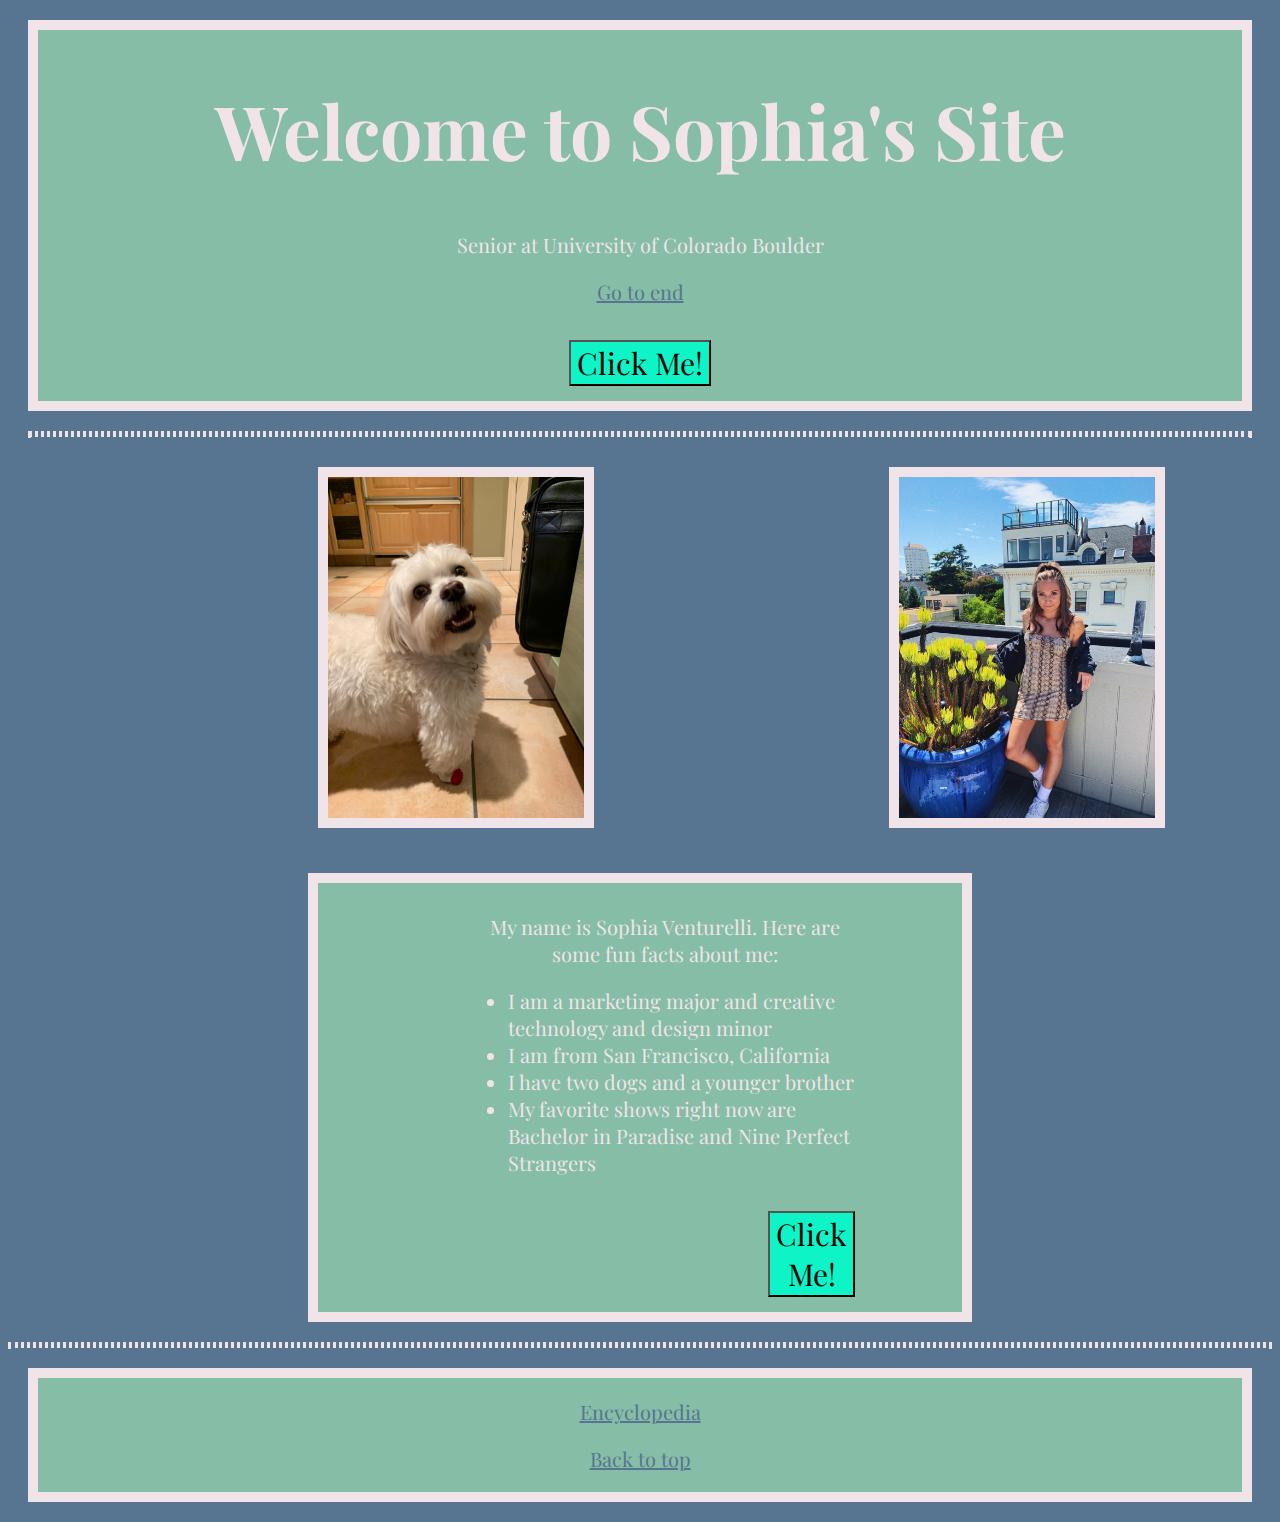
<file: index.html>
<!DOCTYPE html>
<html lang="en">
  <head>
    <title>Sophia's Site</title>
  <link rel="stylesheet" href="stylesheet.css">
  <link rel="stylesheet" href="https://fonts.googleapis.com/css?family=Playfair+Display">
  </head>
  <body>
  <section id="pagetop">
    <h1 id="head"> Welcome to Sophia's Site</h1>
    <p>Senior at University of Colorado Boulder</p>
    <p><a href="#footer">Go to end</a></p>
    <button id ="button1">Click Me!</button>
    <br>
  </section>

  <section id="main">
    <hr>
    <img src="styles.jpeg" alt="Styles wearing socks"/>
    <img src="sophia.JPG" alt="Me in San Francisco"/>
  </section>
  <section id="box">
    <p> My name is Sophia Venturelli. Here are some fun facts about me: </p>
      <ul>
        <li> I am a marketing major and creative technology and design minor</li>
        <li> I am from San Francisco, California </li>
        <li> I have two dogs and a younger brother </li>
        <li> My favorite shows right now are Bachelor in Paradise and Nine Perfect Strangers</li>
      </ul>
      <button id="button2">Click Me!</button>
      <br>
  </section>
  <hr>

  <section id="footer">
    <p><a href="Week2/encyclopedia.html" target="_blank"> Encyclopedia </a></p>
    <p><a href="#pagetop">Back to top</a></p>
  </section>

<script>
document.getElementById("button1").addEventListener("click",buttonOne);
function buttonOne(){
  document.getElementById("head").innerHTML= "Why did you do that?"
}
document.getElementById("button2").addEventListener("click",buttonTwo);
function buttonTwo(){
  document.getElementById("pagetop").style.backgroundColor="black";
  document.getElementById("box").style.backgroundColor="black";
  document.getElementById("footer").style.backgroundColor="black";
}
</script>
  </body>

</html>
</file>
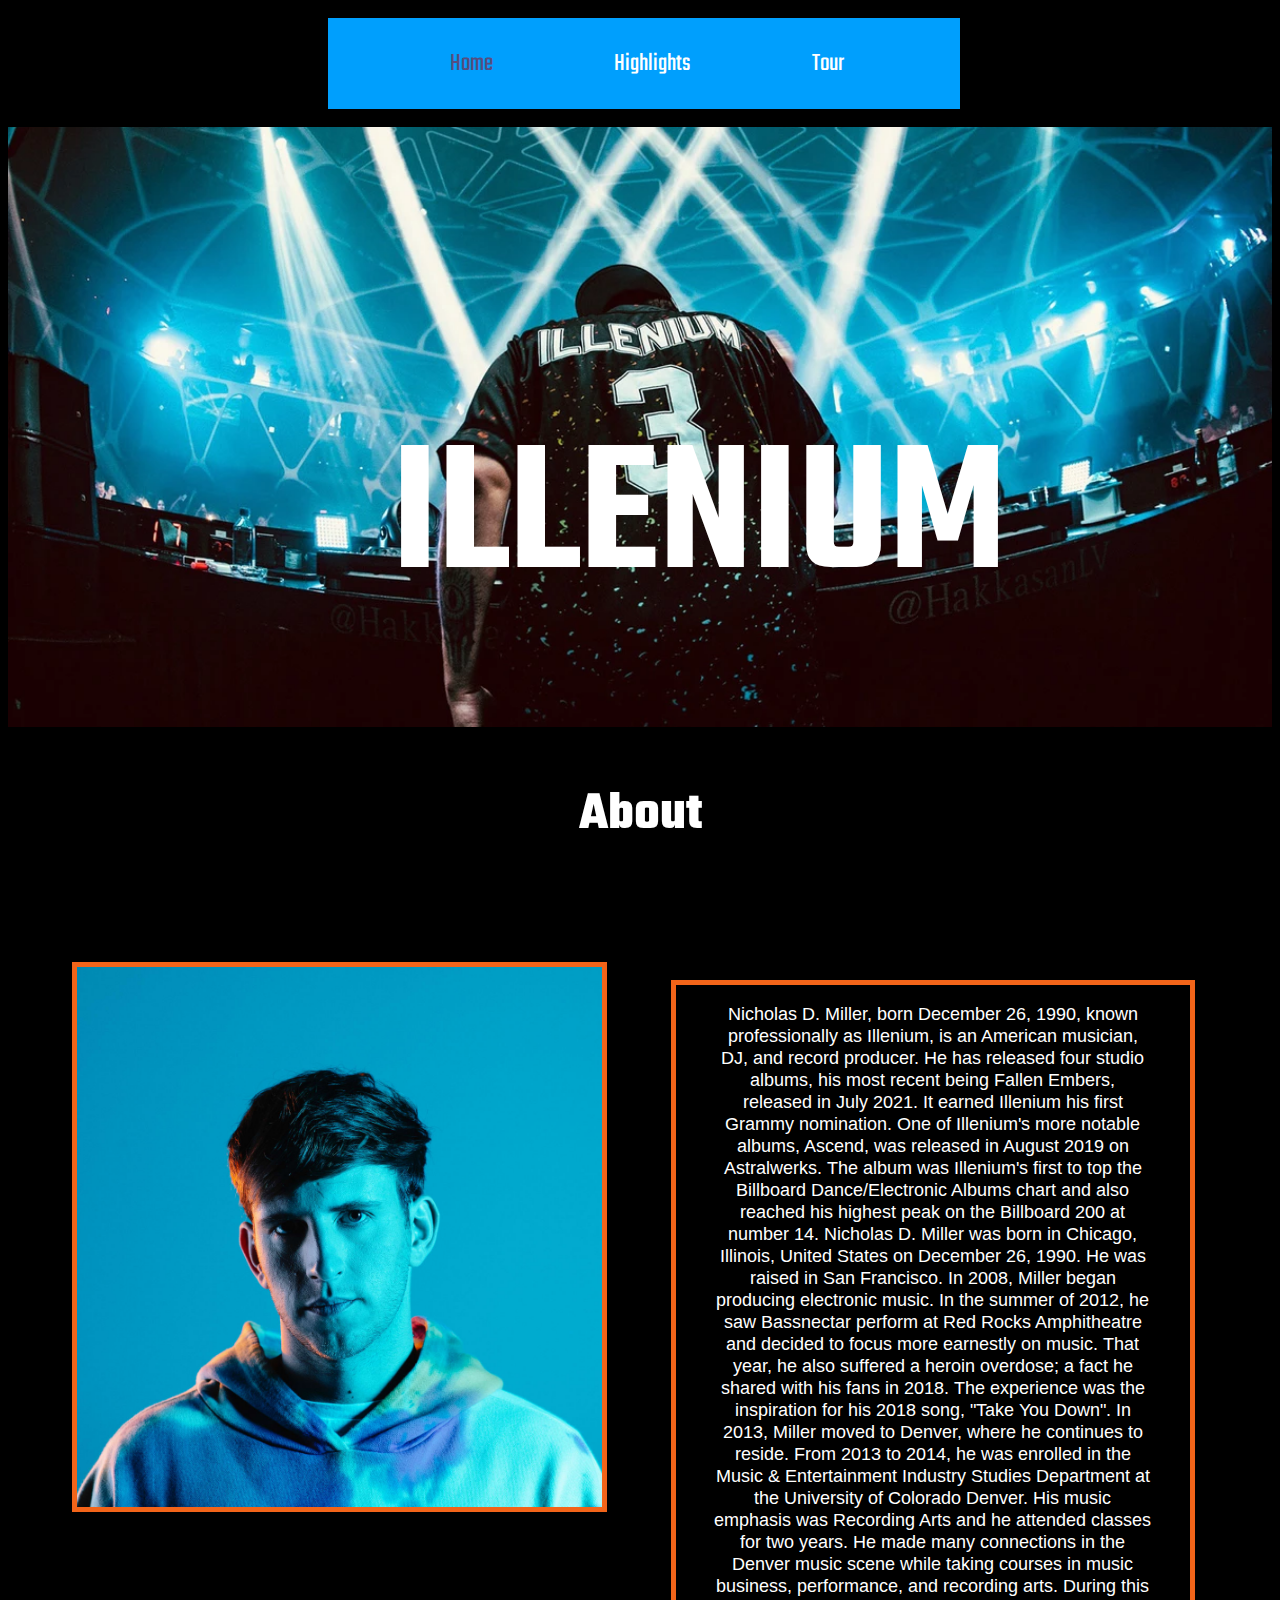
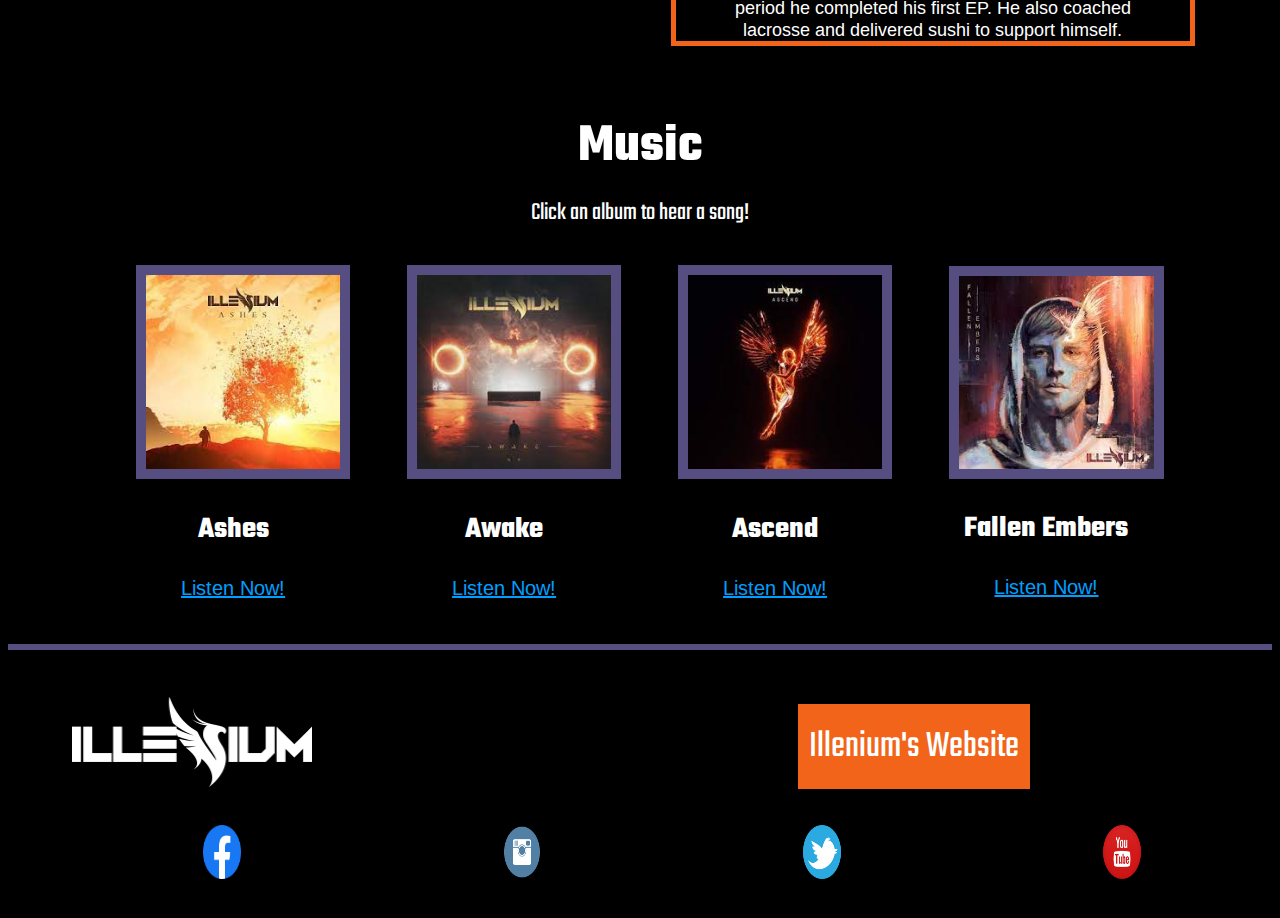
<file: Final Project/index.html>
<!DOCTYPE html>
<html lang="en">
<head>
  <title>Illenium</title>
  <meta name="viewport" content="width=device-width, initial-scale=1, shrink-to-fit=no" />
  <link rel = "stylesheet" href="stylesheet.css">
  <link rel = "stylesheet" href="https://fonts.googleapis.com/css2?family=Arimo&family=Teko">
</head>

<body id="home">

  <nav>
    <a href="index.html" class="active">Home</a>
    <a href="highlights.html">Highlights</a>
    <a href="tourpage.html">Tour</a>
  </nav>

<section id="hero">
  <h1>ILLENIUM</h1>
  <img alt="Illenium performing" src="assets/hero.jpg">
</section>

<section class="header">
  <h2>About</h2>
</section>

<section id="bio">
  <div class="info">
    <img src="assets/headshot.jpg" alt="headshot of Illenium">
  </div>
  <div class="info">
    <p>Nicholas D. Miller, born December 26, 1990, known professionally as Illenium, is an American musician, DJ, and record producer. He has released four studio albums, his most recent being Fallen Embers, released in July 2021. It earned Illenium his first Grammy nomination. One of Illenium's more notable albums, Ascend, was released in August 2019 on Astralwerks. The album was Illenium's first to top the Billboard Dance/Electronic Albums chart and also reached his highest peak on the Billboard 200 at number 14. Nicholas D. Miller was born in Chicago, Illinois, United States on December 26, 1990. He was raised in San Francisco. In 2008, Miller began producing electronic music. In the summer of 2012, he saw Bassnectar perform at Red Rocks Amphitheatre and decided to focus more earnestly on music. That year, he also suffered a heroin overdose; a fact he shared with his fans in 2018. The experience was the inspiration for his 2018 song, "Take You Down". In 2013, Miller moved to Denver, where he continues to reside. From 2013 to 2014, he was enrolled in the Music & Entertainment Industry Studies Department at the University of Colorado Denver. His music emphasis was Recording Arts and he attended classes for two years. He made many connections in the Denver music scene while taking courses in music business, performance, and recording arts. During this period he completed his first EP. He also coached lacrosse and delivered sushi to support himself.
    </p>
  </div>
</section>

<section class="header">
  <h2>Music</h2>
  <p>Click an album to hear a song!</p>
</section>

<section id="music">
  <div class="albums">
    <img id="ashes" src="assets/ashes.jpg" alt="ashes album cover">
    <audio id="sleepwalker" src="audios/sleepwalker.mp3" preload="auto"></audio>
    <h2>Ashes</h2>
    <p><a href="https://open.spotify.com/album/1hG9qANsJg5lYm36MYun97?si=hMWehn-yTsibI28-hE9ULg" target="_blank"> Listen Now!</a></p>
  </div>

  <div class="albums">
    <img id= "awake" src="assets/awake.jpg" alt="awake album cover">
    <audio id="crawl" src="audios/crawlouttalove.mp3" preload="auto"></audio>
    <h2>Awake</h2>
    <p><a href="https://open.spotify.com/album/5rvIgXvAPGWspXY4rDLkeU?si=NeQKc0TVTJC7zZig0VL6sg" target="_blank"> Listen Now!</a></p>
  </div>

  <div class="albums">
    <img id="ascend" src="assets/ascend.jpg" alt="ascend album cover">
    <audio id="holdon" src="audios/holdon.mp3" preload="auto"></audio>
    <h2>Ascend</h2>
    <p><a href="https://open.spotify.com/album/60xcVwuQJAOyu11xf9mObS?si=-CZEsV8aTzSbl_E7sGD9HA" target="_blank"> Listen Now!</a></p>
  </div>

  <div class="albums">
    <img id="embers" src="assets/fallenembers.jpg" alt="fallen embers album cover">
    <audio id="blame" src="audios/blamemyself.mp3" preload="auto"></audio>
    <h2>Fallen Embers</h2>
    <p><a href="https://open.spotify.com/album/4YomxhmDglPvD93W3T6l1V?si=3Okq8rqTTQuawH9pUXzO9w" target="_blank"> Listen Now!</a></p>
  </div>
</section>

<hr>
<section id="footer">

  <div class="contact" id="logo">
    <img src="assets/logo.png" alt="illenium logo">
    <button id="webpage">Illenium's Website</button>
  </div>

  <div class="contact" id="socials">
    <div class="socialimg">
      <a href="https://www.facebook.com/ILLENIUM/" target="_blank"><img src="assets/facebook.png" alt="facebook logo"></a>
    </div>
    <div class="socialimg">
      <a href="https://www.instagram.com/ILLENIUM/" target="_blank"><img src="assets/insta.png" alt="instagram logo"></a>
    </div>
    <div class="socialimg">
      <a href="https://twitter.com/illenium" target="_blank"><img src="assets/twitter.png" alt="twitter logo"></a>
    </div>
    <div class="socialimg">
      <a href="https://www.youtube.com/channel/UCv0tIDoaBZCTXQvVO4zosng" target="_blank"><img src="assets/youtube.png" alt="youtube logo"></a>
    </div>
  </div>

</section>

<script src="music.js"></script>
</body>

</html>
</file>
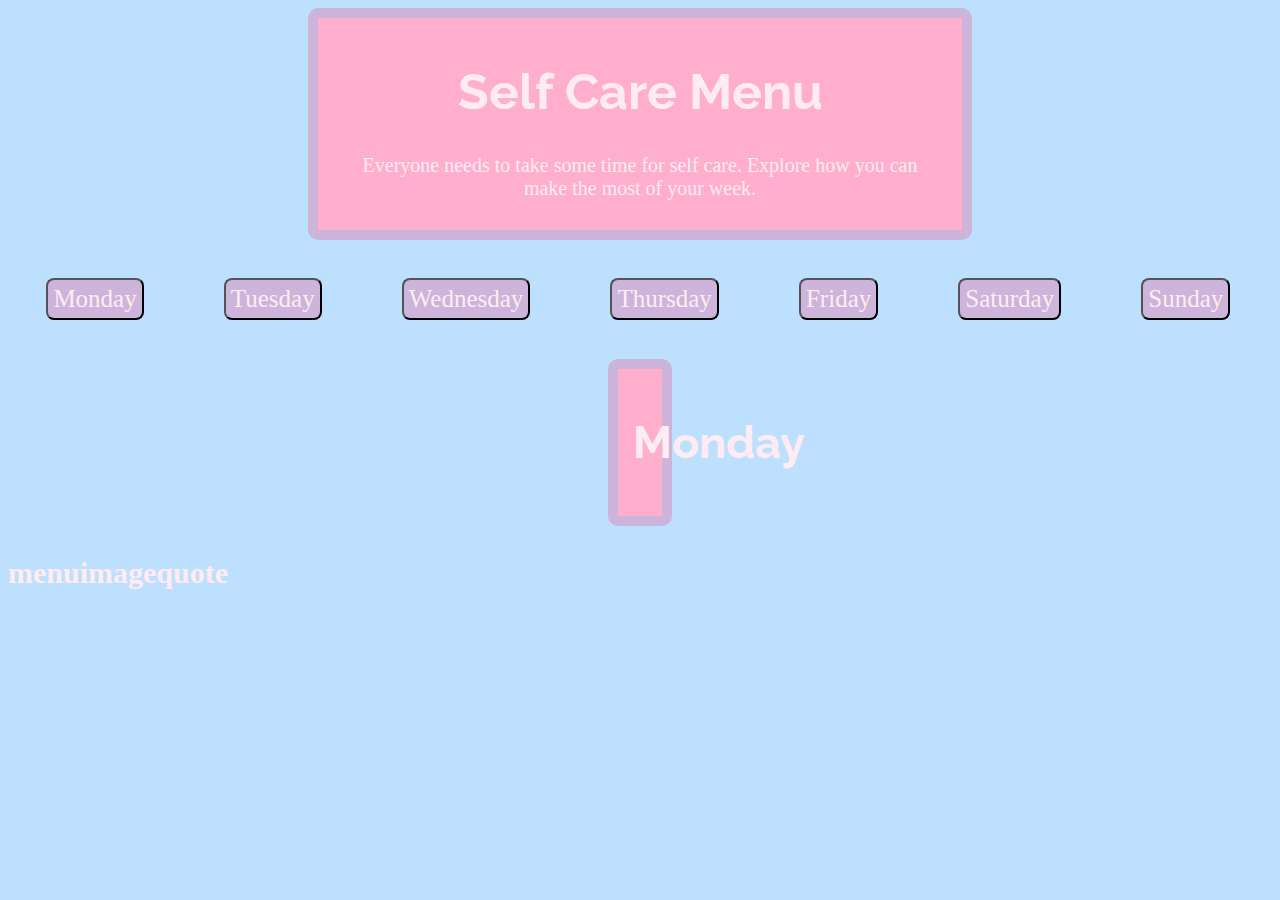
<file: Midterm Project/index.html>
<!DOCTYPE html>
<html lang="en">
<head>
  <title>Self Care Menu</title>
  <link rel="stylesheet" href="stylesheet.css">
  <link rel="stylesheet" href="https://fonts.googleapis.com/css?family=Raleway:wght@300|Scheherazade+New">
</head>

<body>

<section id="pagetop">
  <h1>Self Care Menu</h1>
  <p>Everyone needs to take some time for self care. Explore how you can make the most of your week.</p>
</section>

<section id="buttons">
  <div class="days">
    <button id="monday">Monday</button>
  </div>
  <div class="days">
    <button id="tuesday">Tuesday</button>
  </div>
  <div class="days">
    <button id="wednesday">Wednesday</button>
  </div>
  <div class="days">
    <button id="thursday">Thursday</button>
  </div>
  <div class="days">
    <button id="friday">Friday</button>
  </div>
  <div class="days">
    <button id="saturday">Saturday</button>
  </div>
  <div class="days">
    <button id="Sunday">Sunday</button>
  </div>
</section>

<section id= "daytitle">
  <h2 id = "daychosen">Monday</h2>
</section>

<section id="main">
<!-- menu, images, quote -->
<div class="menu">
  <h3>menu<h3>
</div>

<div class="menu">
  <h3>image</h3>
</div>

<div class="menu">
  <h3>quote</h3>
</div>

</section>
</body>

</html>
</file>
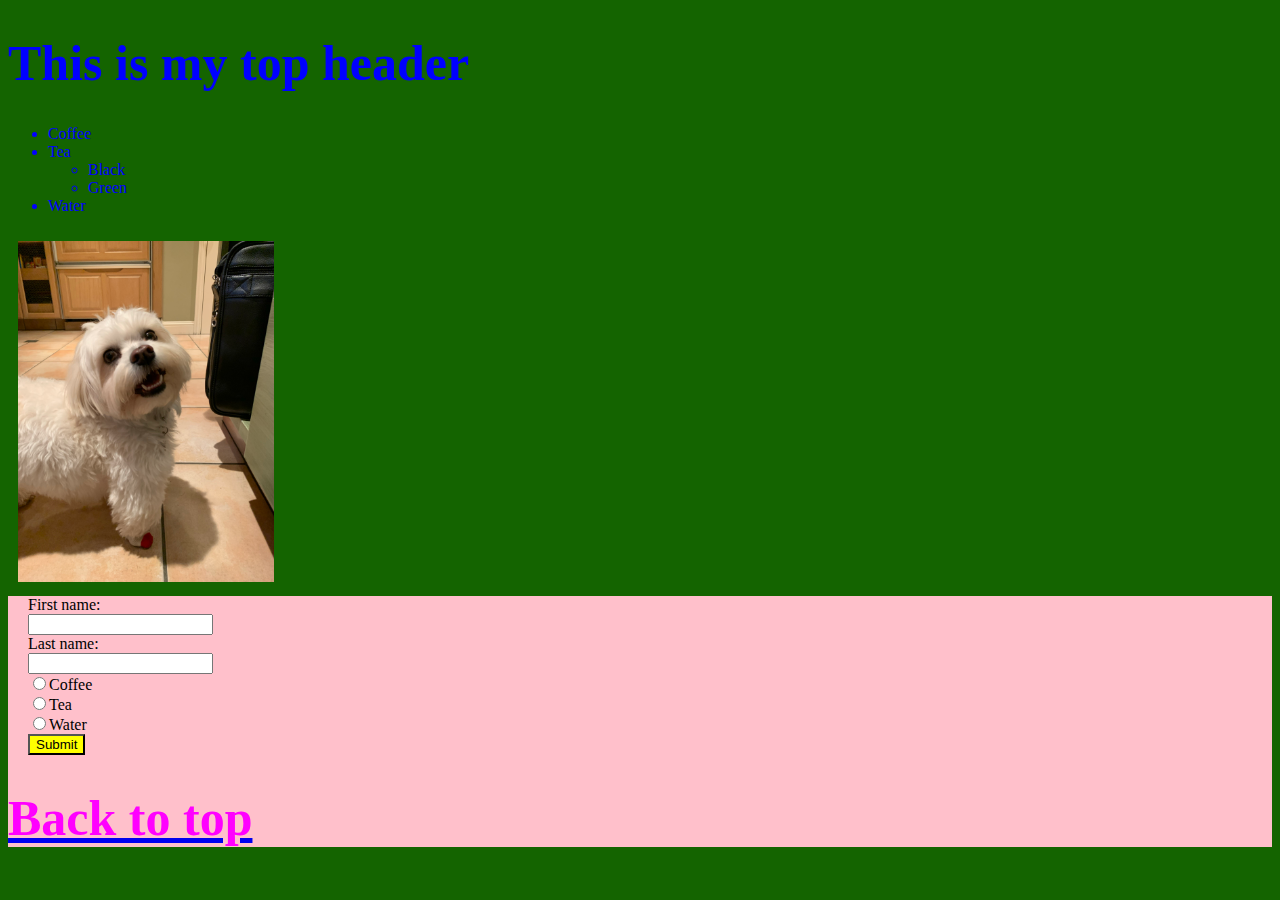
<file: Week 4/index.html>
<!DOCTYPE html>
<html lang="en">
<head>
  <title>Week 4: CSS 1</title>

<link rel="stylesheet" href="style.css">
</head>
<body>
  <section id="top">
  <h1>This is my top header</h1>
<ul>
  <li>Coffee</li>
  <li>Tea
    <ul>
      <li>Black</li>
      <li>Green</li>
    </ul>
  </li>
  <li>Water</li>
</ul>
</section>

<section id="img">
<img src="styles1.jpeg"/>
</section>

<section id="input">
<form>
  <label for="fname">First name:</label></br>
  <input type="text" name="fname"></br>
  <label for="lname">Last name:</label></br>
  <input type="text" name="lname"></br>
  <input type="radio" id="coffee" name="coffee"><label for="coffee">Coffee</label></br>
  <input type="radio" id="tea" name="tea"><label for="tea">Tea</label></br>
  <input type="radio" id="water" name="water"><label for="water">Water</label></br>
  <button id="submit">Submit</button>
</form>
<a href="#top"><h1>Back to top</h1></a>
</section>

</body>
</html>
</file>
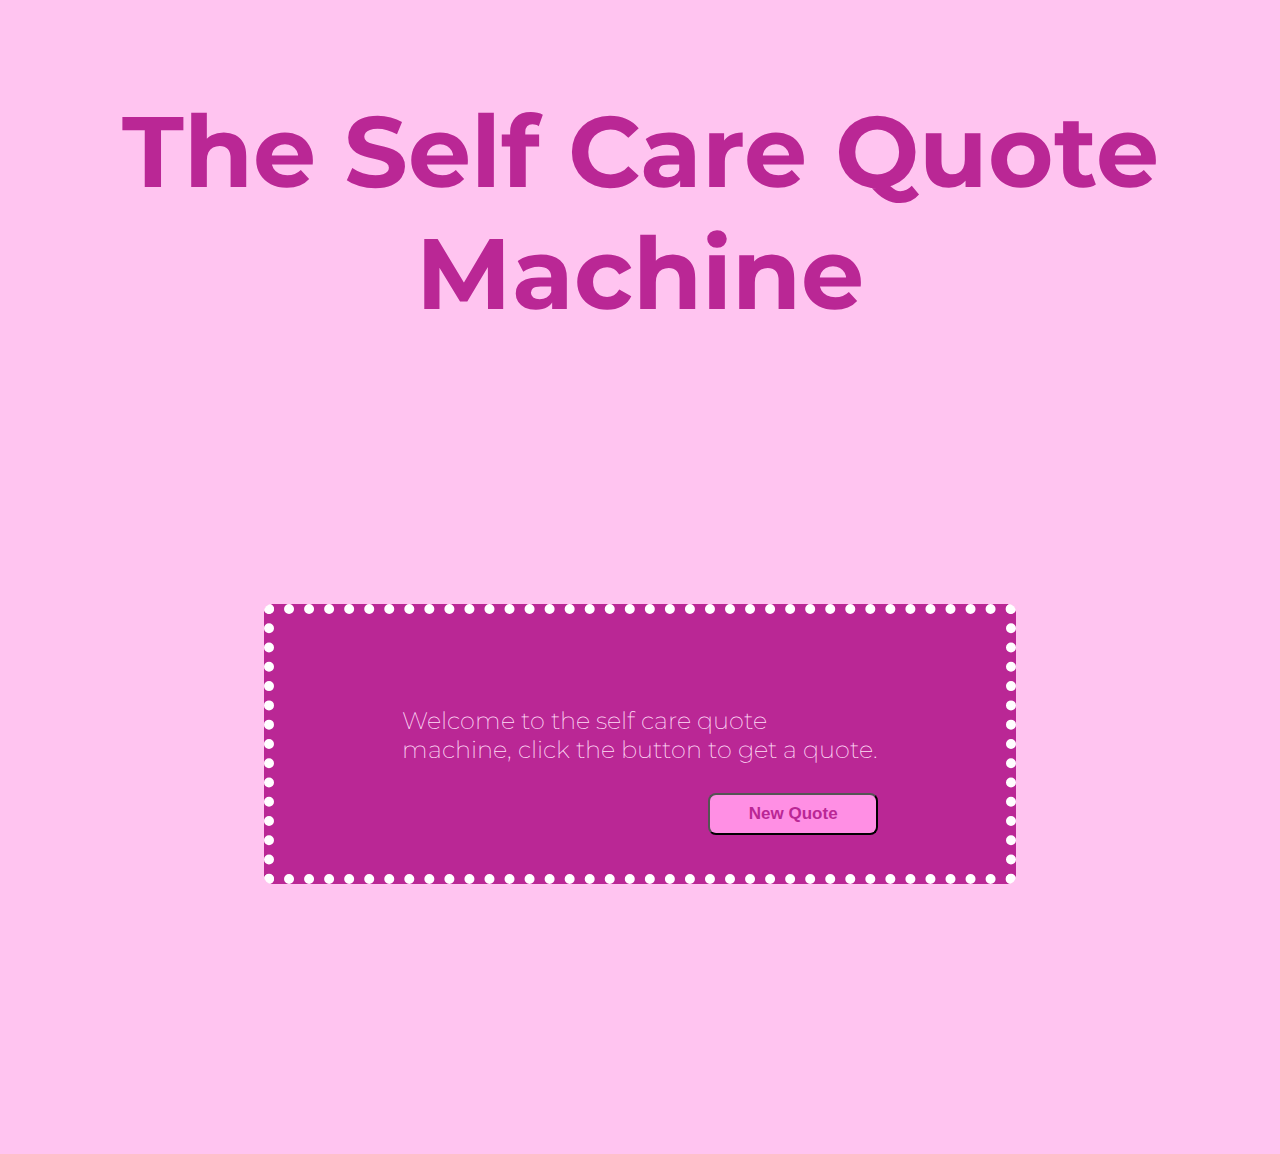
<file: week7/index.html>
<!DOCTYPE html>
<html lang="en">
<head>
  <title>Quote Machine</title>
  <link rel="stylesheet" href="stylesheet.css">
  <link rel="stylesheet" href="https://fonts.googleapis.com/css?family=Montserrat">

</head>

<body>
   <h1> The Self Care Quote Machine</h1>
   
<section>

  <h2 id ="qtext">Welcome to the self care quote machine, click the button to get a quote.</h2>
  <button id="newquote">New Quote</button>

</section>

<script>
  const quotes = ["Your work is to discover your world and then with all your heart give yourself to it.", "Every one of us needs to show how much we care for each other and, in the process, care for ourselves.", "The thing that is really hard, and really amazing, is giving up on being perfect and beginning the work of becoming yourself.", "If you don’t love yourself, nobody will. Not only that, you won’t be good at loving anyone else. Loving starts with the self.", "The secret of getting ahead is getting started. The secret to getting started is breaking your overwhelming tasks into small manageable tasks, and then starting on the first one.", "Within you, there is a stillness and a sanctuary to which you can retreat at any time and be yourself.", "It’s all about falling in love with yourself and sharing that love with someone who appreciates you, rather than looking for love to compensate for a self-love deficit.","To accept ourselves as we are means to value our imperfections as much as our perfections.", "Loving yourself isn’t vanity. It’s sanity.", "Beauty begins the moment you decide to be yourself.", "Don’t waste your energy trying to change opinions … Do your thing, and don’t care if they like it.","Part of courage is simple consistency."];
  let quotecount = 0;

  document.getElementById("newquote").addEventListener("click", buttonClicked);

  function buttonClicked(){
    console.log(quotes[quotecount]);
    document.getElementById("qtext").innerHTML = quotes[quotecount];
    if(quotecount>10){
      quotecount = 0;
    }else{
      quotecount++;
  }

  }

</script>

</body>


</html>
</file>
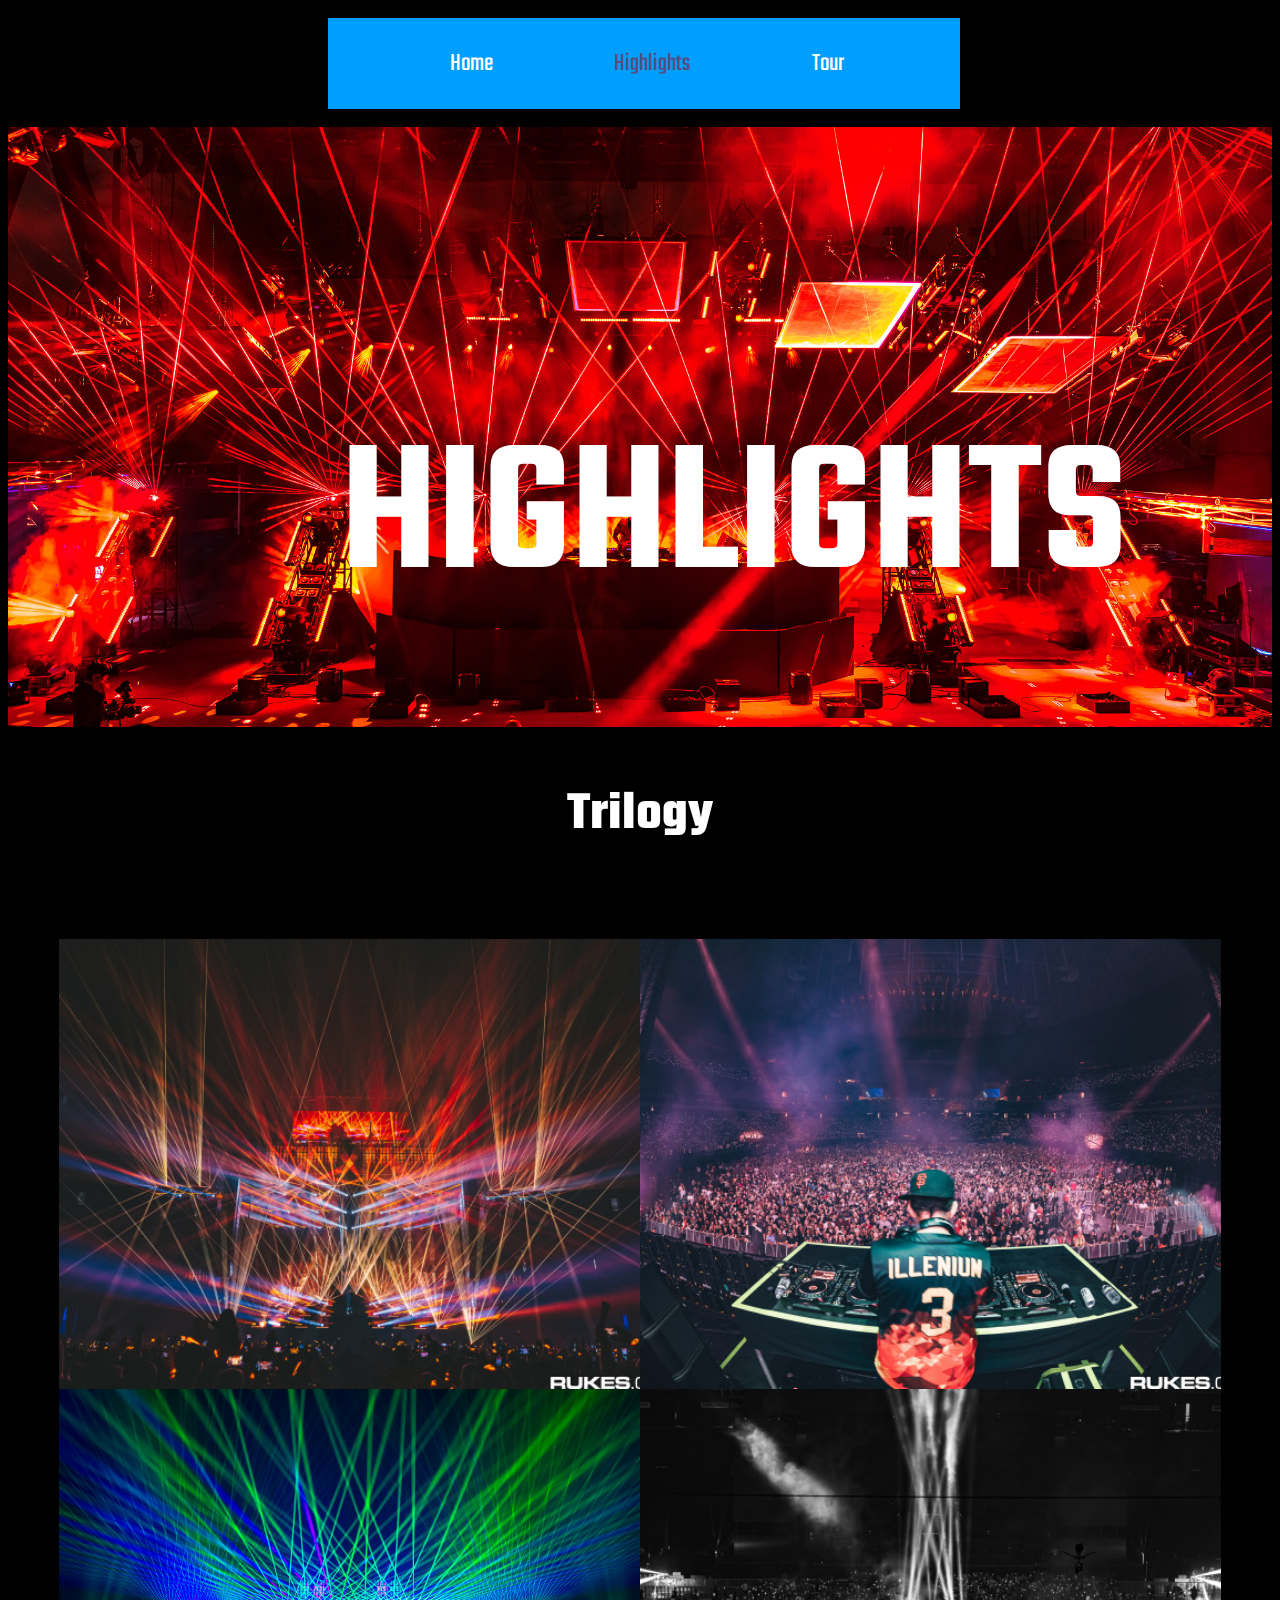
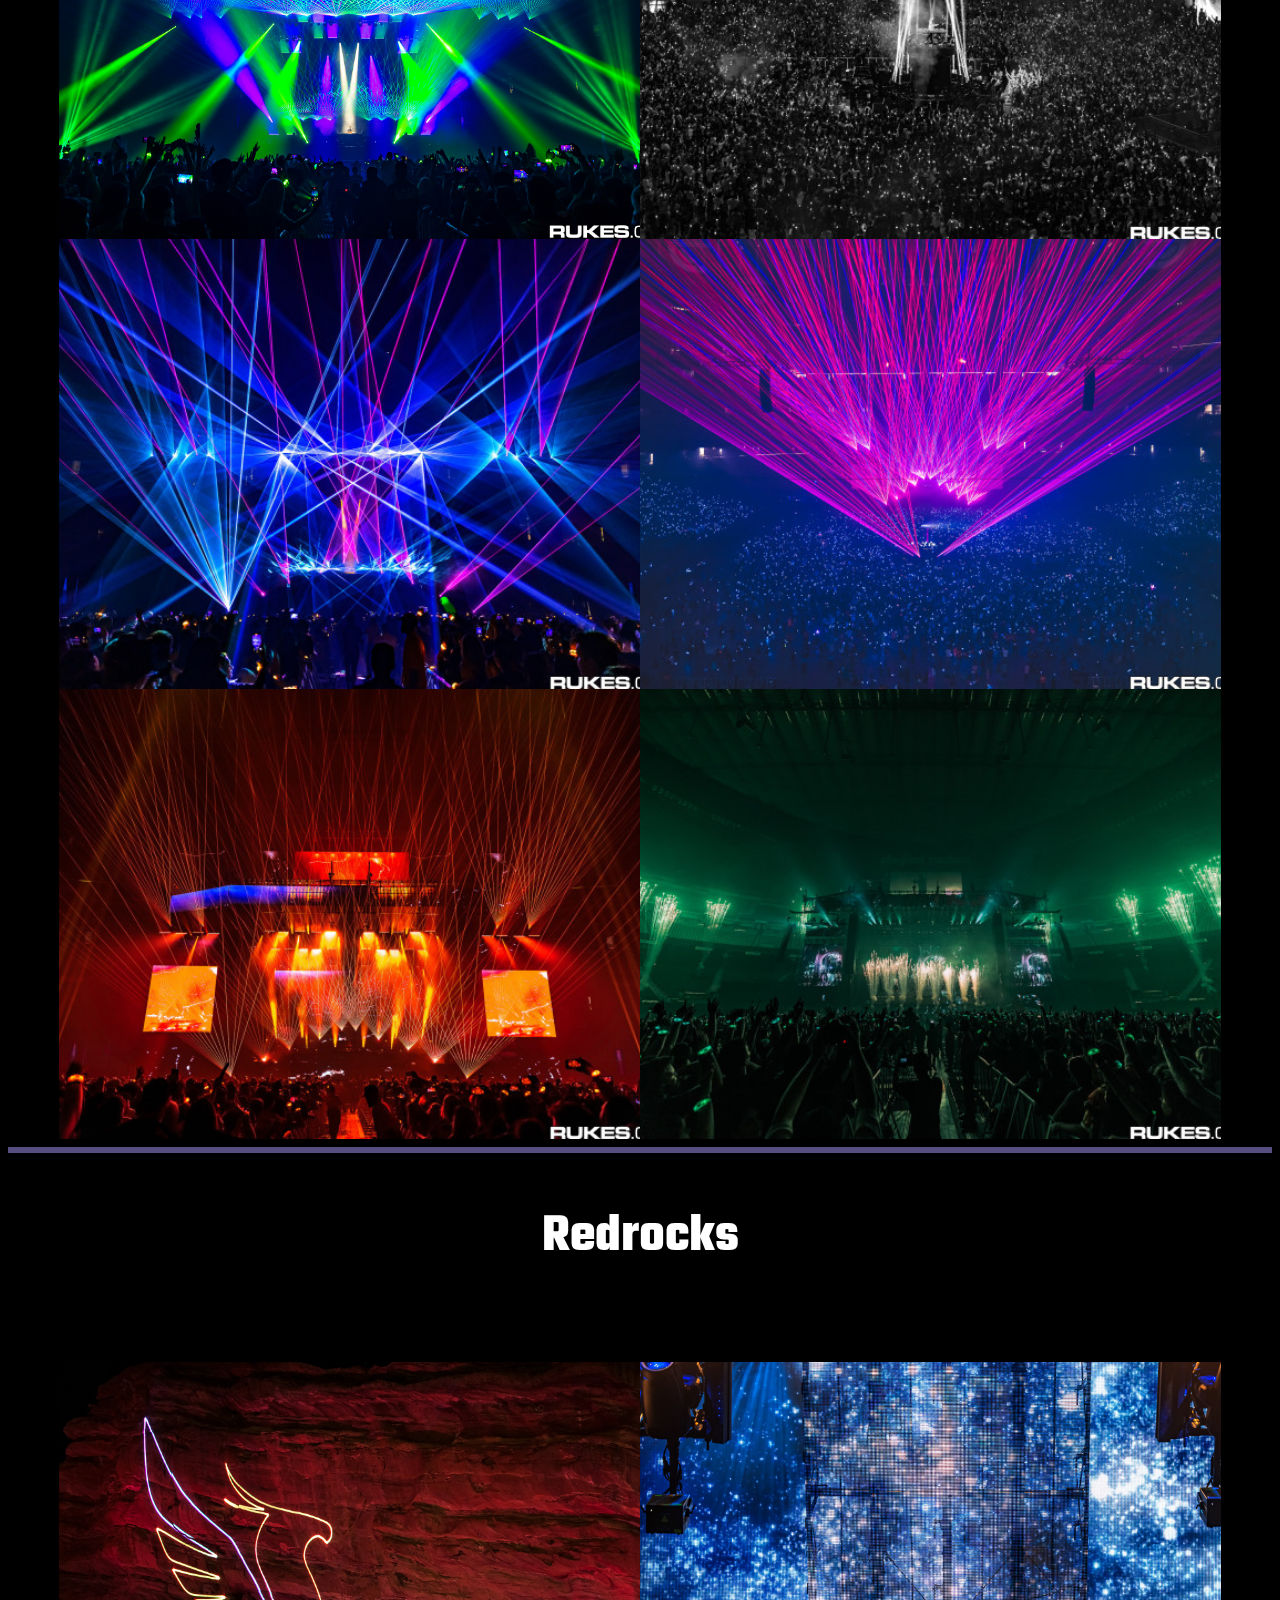
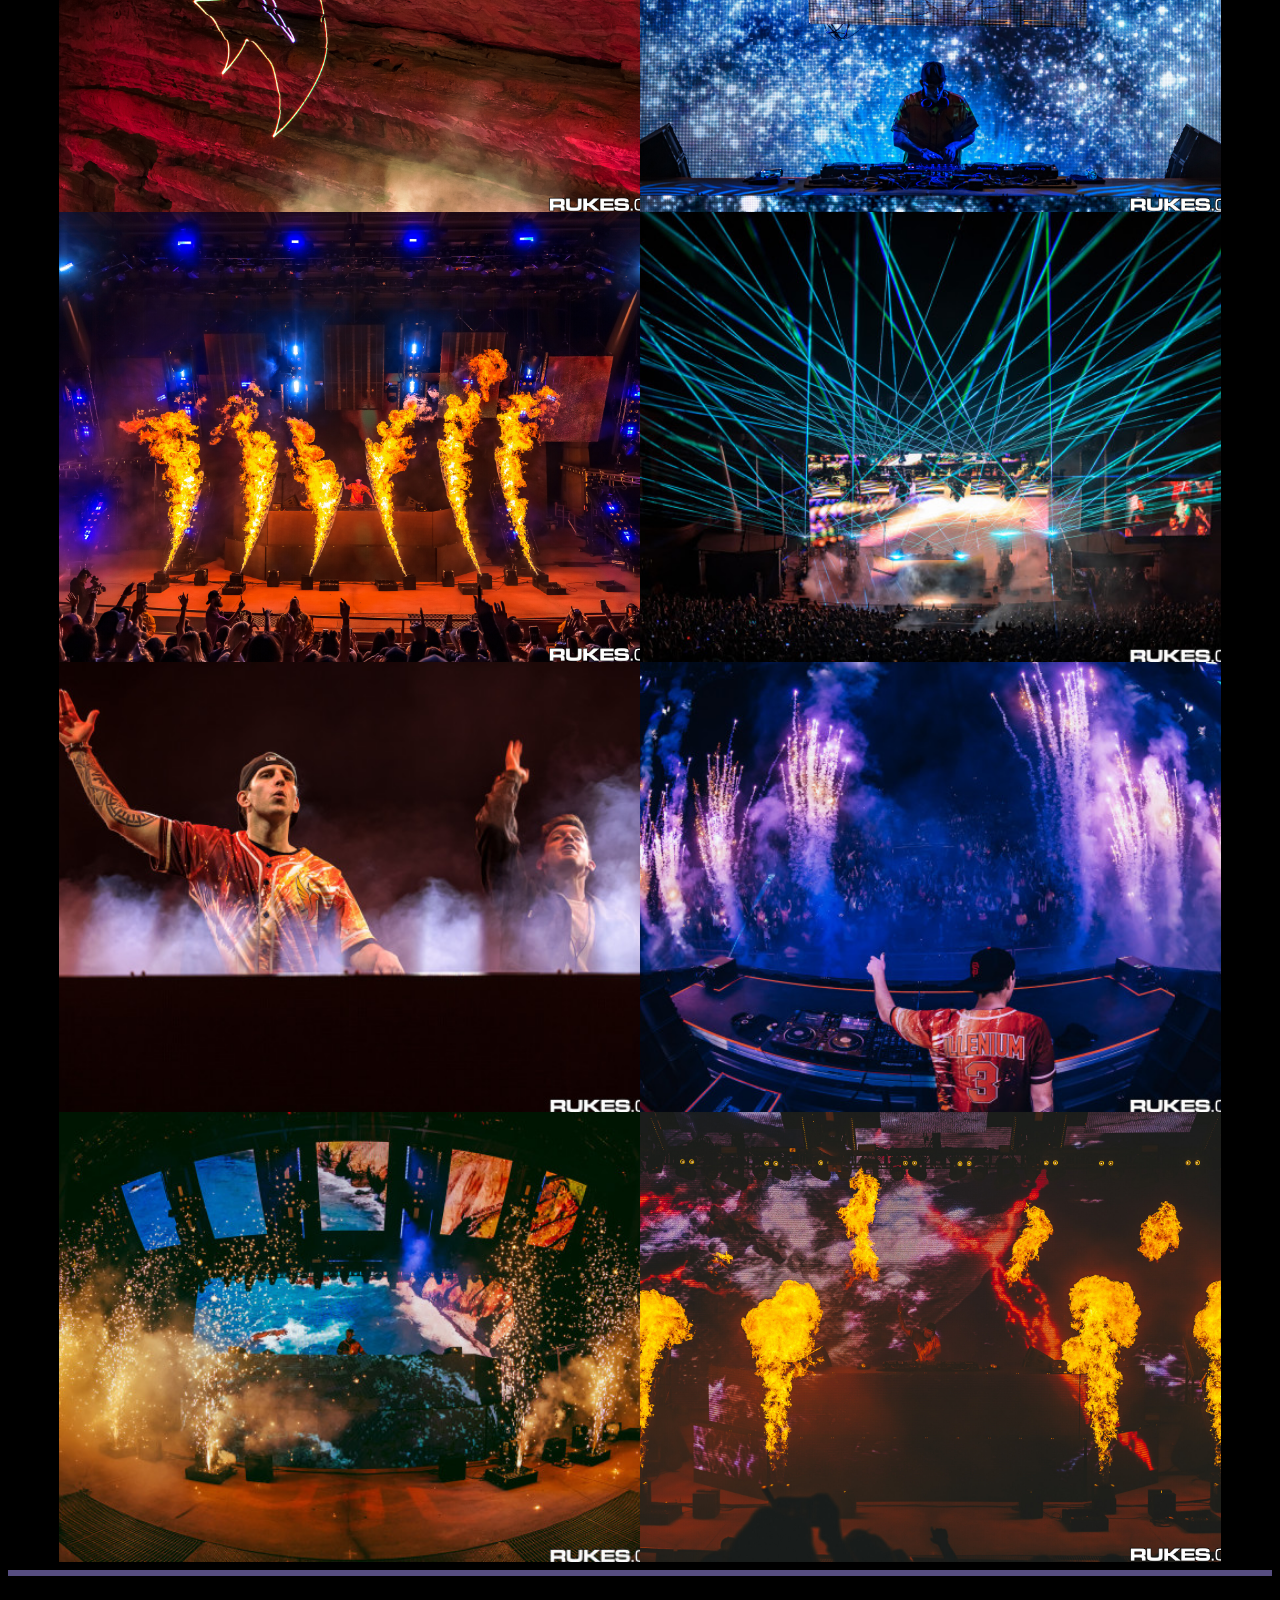
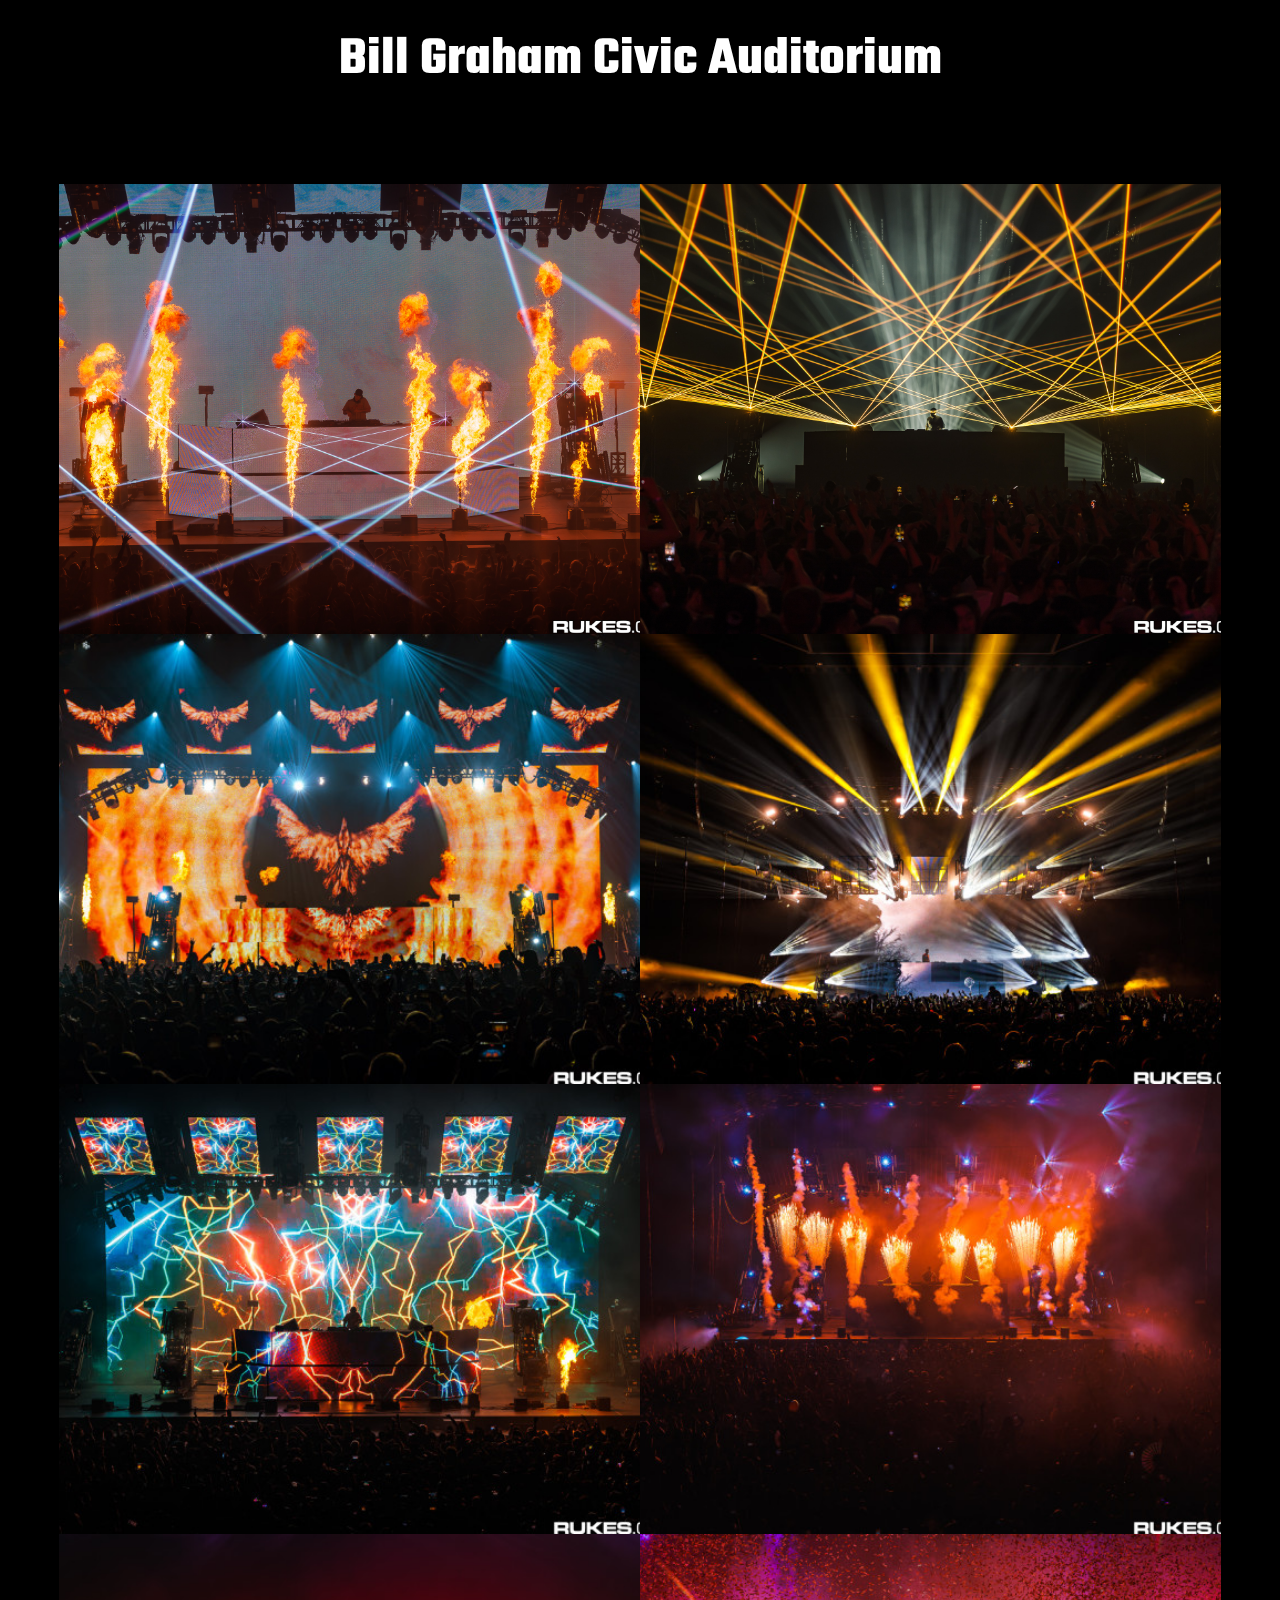
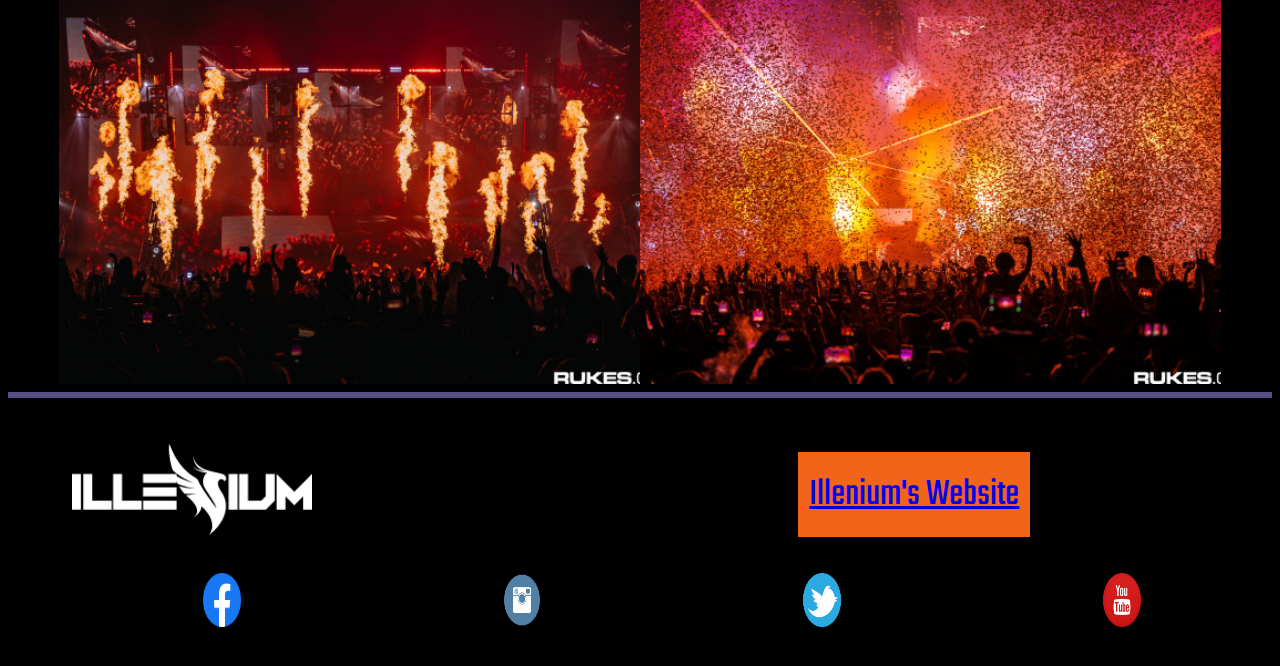
<file: Final Project/highlights.html>
<!DOCTYPE html>
<html lang="en">
<head>
  <title>Highlights</title>
  <meta name="viewport" content="width=device-width, initial-scale=1, shrink-to-fit=no" />
  <link rel = "stylesheet" href="stylesheet.css">
  <link rel = "stylesheet" href="https://fonts.googleapis.com/css2?family=Arimo&family=Teko">
</head>

<body id="highlights">
  <nav>
    <a href="index.html">Home</a>
    <a href="highlights.html" class="active">Highlights</a>
    <a href="tourpage.html">Tour</a>
  </nav>

  <section id="herohighlights">
    <h1>HIGHLIGHTS</h1>
    <img alt="Illenium performing at Bill Graham Civic Auditorium in San Francisco" src="assets/highlightshero.jpeg">
  </section>

  <section class="header" id="title1">
    <h2>Trilogy</h2>
    <h3>Allegiant Stadium, Las Vegas</h3>
  </section>

 <section id="vegas">
  <div id="trilogy">
  </div>
  <div id="showtrilogy">
    <div id="moretrilogy">
      <h1>Trilogy</h1>
      <p>The first show in Allegiant Stadium, Illenium performed special event 'Trilogy'. A 4-hour performance including sets dedicated to his first three albums, and a sneak peak at his then upcoming album Fallen Embers.</p>

      <p>The stadium held around 35,000 people all wearing lit up Trilogy bracelets, provided on entry. The bracelets synced up with the show’s visuals adding to the already amazing production. At the end he sat and spoke about the meaning behind the 'Trilogy' albums, and his phoenix emblem. "He said it was crazy how it transitioned into a trilogy representing the Phoenix and the transition of his shitty life that is now in the past. He couldn’t believe that he was now playing in a football stadium. He told the attendees that his fans and the music are the reason why he keeps going everyday and how his music isn’t going anywhere." The Trilogy show was the perfect way to say goodbye to his older albums and welcome the newest generation of his music.</p>
    </div>
  </div>
</section>

<hr>

<section class="header" id="title2">
  <h2>Redrocks</h2>
  <h3>Morrison, Colorado</h3>
</section>

<section id="colorado">
 <div id="redrocks">
 </div>
 <div id="showred">
   <div id="morered">
     <h1>Redrocks</h1>
     <p>This past October, Illenium played 3 nights at Redrocks. He played a throwback set, and then two nighs dedicated to his new album, Fallen Embers. He sold out all 3 nights. Illenium says Redrocks is a special place, as its where he was inspired to start taking his music seriously. He brought out numerous special guests, including long time friend and frequent collaborator DJ Said the Sky. Other suprise guests included Tori Kelly and Sueco, both the vocals behind two of Illenium's newest songs</p>
   </div>
 </div>
</section>

<hr>

<section class="header" id="title3">
  <h2>Bill Graham Civic Auditorium</h2>
  <h3>San Francisco, California</h3>
</section>

<section id="california">
 <div id="sanfran">
 </div>
 <div id="showsf">
   <div id="moresf">
     <h1>Bill Graham Civic Auditorium</h1>
     <p>In his hometown of San Francisco, Illenium played 4 nights over the Thanksgiving holiday weekend. Playing his new album set Wednesday, Friday and Saturday, and of course a throwback set Sunday.</p>

     <p>He played a wide range of music, from old fan favorites, to debuting unreleased tracks. Selling out all 4 nights was just another achievement to add to his list this year.</p>
   </div>
 </div>
</section>


  <hr>
  <section id="footer">

    <div class="contact" id="logo">
      <img src="assets/logo.png" alt="illenium logo">
      <button id="webpage"><a href=" https://illenium.com/" target="_blank">Illenium's Website</a></button>
    </div>

    <div class="contact" id="socials">
      <div class="socialimg">
        <a href="https://www.facebook.com/ILLENIUM/" target="_blank"><img src="assets/facebook.png" alt="facebook logo"></a>
      </div>
      <div class="socialimg">
        <a href="https://www.instagram.com/ILLENIUM/" target="_blank"><img src="assets/insta.png" alt="instagram logo"></a>
      </div>
      <div class="socialimg">
        <a href="https://twitter.com/illenium" target="_blank"><img src="assets/twitter.png" alt="twitter logo"></a>
      </div>
      <div class="socialimg">
        <a href="https://www.youtube.com/channel/UCv0tIDoaBZCTXQvVO4zosng" target="_blank"><img src="assets/youtube.png" alt="youtube logo"></a>
      </div>
    </div>

  </section>

<script src="index.js"></script>
</body>
</html>
</file>
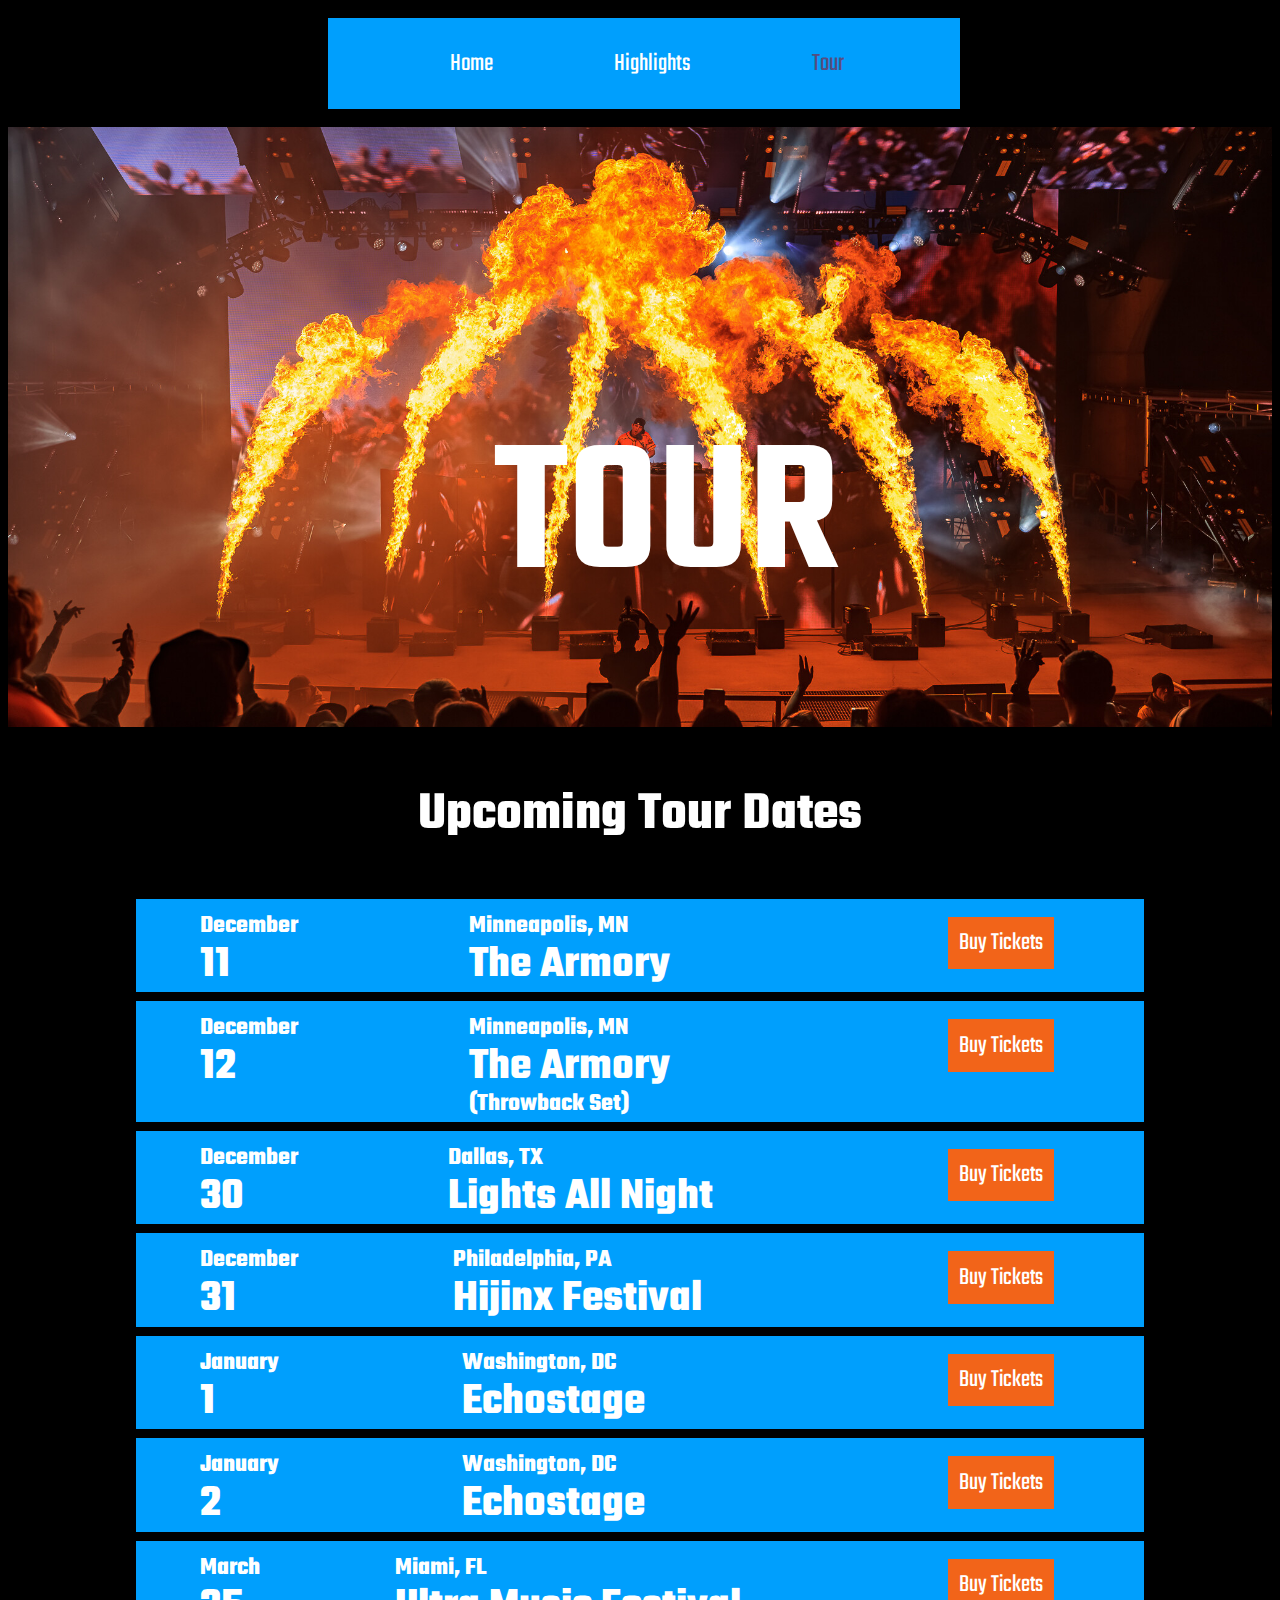
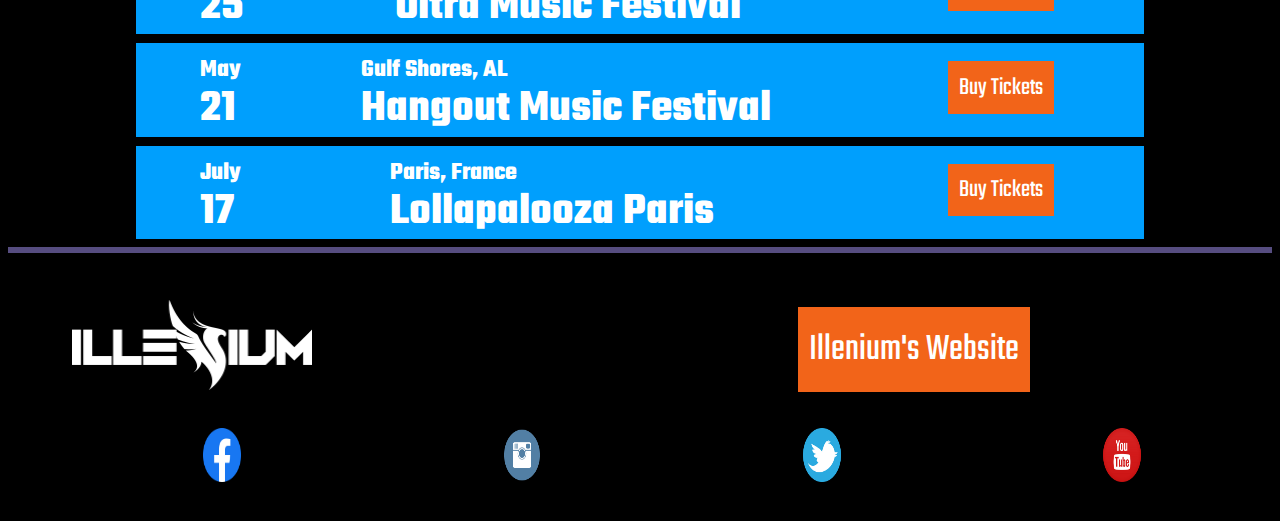
<file: Final Project/tourpage.html>
<!DOCTYPE html>
<html lang="en">
<head>
  <title>Tour Dates</title>
  <meta name="viewport" content="width=device-width, initial-scale=1, shrink-to-fit=no" />
  <link rel = "stylesheet" href="stylesheet.css">
  <link rel = "stylesheet" href="https://fonts.googleapis.com/css2?family=Arimo&family=Teko">
</head>

<body id="tourpage">

  <nav>
    <a href="index.html">Home</a>
    <a href="highlights.html">Highlights</a>
    <a href="tourpage.html" class="active">Tour</a>
  </nav>

  <section id="herotour">
    <h1>TOUR</h1>
    <img alt="Illenium performing at redrocks" src="assets/tourhero.jpeg">
  </section>

  <section class="header">
    <h2>Upcoming Tour Dates</h2>
  </section>

  <section class="tourdates">
    <div class="dates">
        <h3>December</h3>
        <h4>11</h4>
      </div>
    <div class="dates">
        <h3>Minneapolis, MN</h3>
        <h4>The Armory</h4>
      </div>
      <div class="dates">
        <button class="tickets" id="tic1">Buy Tickets</button>
      </div>
    </section>

    <section class="tourdates" id="two">
      <div class="dates">
        <h3>December</h3>
        <h4>12</h4>
      </div>
      <div class="dates">
          <h3>Minneapolis, MN</h3>
          <h4>The Armory</h4>
          <h5>(Throwback Set)</h5>
        </div>
        <div class="dates">
          <button class="tickets" id="tic2">Buy Tickets</button>
        </div>
    </section>

    <section class="tourdates" id="three">
      <div class="dates">
        <h3>December</h3>
        <h4>30</h4>
      </div>
      <div class="dates" id="tx">
          <h3>Dallas, TX</h3>
          <h4>Lights All Night</h4>
        </div>
        <div class="dates">
          <button class="tickets" id="tic3">Buy Tickets</button>
        </div>
    </section>

    <section class="tourdates" id="four">
      <div class="dates">
        <h3>December</h3>
        <h4>31</h4>
      </div>
      <div class="dates" id="pa">
          <h3>Philadelphia, PA</h3>
          <h4>Hijinx Festival</h4>
        </div>
        <div class="dates">
          <button class="tickets" id="tic4">Buy Tickets</button>
        </div>
    </section>

    <section class="tourdates" id="five">
      <div class="dates">
        <h3>January</h3>
        <h4>1</h4>
      </div>
      <div class="dates" id="dc">
          <h3>Washington, DC</h3>
          <h4>Echostage</h4>
        </div>
        <div class="dates">
          <button class="tickets" id="tic5">Buy Tickets</button>
        </div>
    </section>

    <section class="tourdates" id="six">
      <div class="dates">
        <h3>January</h3>
        <h4>2</h4>
      </div>
      <div class="dates" id="dc1">
          <h3>Washington, DC</h3>
          <h4>Echostage</h4>
        </div>
        <div class="dates">
          <button class="tickets" id="tic6">Buy Tickets</button>
        </div>
    </section>

    <section class="tourdates" id="seven">
      <div class="dates">
        <h3>March</h3>
        <h4>25</h4>
      </div>
      <div class="dates" id="fl">
          <h3>Miami, FL</h3>
          <h4>Ultra Music Festival</h4>
        </div>
        <div class="dates">
          <button class="tickets" id="tic7">Buy Tickets</button>
        </div>
    </section>

    <section class="tourdates" id="eight">
      <div class="dates">
        <h3>May</h3>
        <h4>21</h4>
      </div>
      <div class="dates" id="al">
          <h3>Gulf Shores, AL</h3>
          <h4>Hangout Music Festival</h4>
        </div>
        <div class="dates">
          <button class="tickets" id="tic8">Buy Tickets</button>
        </div>
    </section>

    <section class="tourdates" id="nine">
      <div class="dates">
        <h3>July</h3>
        <h4>17</h4>
      </div>
      <div class="dates" id="paris">
          <h3>Paris, France</h3>
          <h4>Lollapalooza Paris</h4>
        </div>
        <div class="dates">
          <button class="tickets" id="tic9">Buy Tickets</button>
        </div>
    </section>

  <hr>

  <section id="footer">

    <div class="contact" id="logo">
      <img src="assets/logo.png" alt="illenium logo">
      <button id="webpage">Illenium's Website</button>
    </div>

    <div class="contact" id="socials">
      <div class="socialimg">
        <a href="https://www.facebook.com/ILLENIUM/" target="_blank"><img src="assets/facebook.png" alt="facebook logo"></a>
      </div>
      <div class="socialimg">
        <a href="https://www.instagram.com/ILLENIUM/" target="_blank"><img src="assets/insta.png" alt="instagram logo"></a>
      </div>
      <div class="socialimg">
        <a href="https://twitter.com/illenium" target="_blank"><img src="assets/twitter.png" alt="twitter logo"></a>
      </div>
      <div class="socialimg">
        <a href="https://www.youtube.com/channel/UCv0tIDoaBZCTXQvVO4zosng" target="_blank"><img src="assets/youtube.png" alt="youtube logo"></a>
      </div>
    </div>

  </section>

<script src="tour.js"></script>
</body>

</html>
</file>
<file: stylesheet.css>
#pagetop{
  font-size: 30px;
  color:#F1E4E8;
  text-align: center;
  margin-left: 20px;
  margin-right: 20px;
  margin-bottom: 20px;
  margin-top:20px;
  background-color: rgb(133,189,166);
  border: solid #F1E4E8 10px;
}

#main{
  font-size: 20px;
  color: #F1E4E8;
  margin-left: 20px;
  margin-right: 20px;
}

#footer{
  margin-left: 20px;
  margin-right: 20px;
  margin-top:20px;
  margin-bottom:20px;
  border: solid #F1E4E8 10px;
  background-color: rgb(133,189,166);
}

#box{
  background-color: rgb(133,189,166);
  font-size: 20px;
  color: #F1E4E8;
  margin-left: 300px;
  margin-right: 300px;
  margin-top:20px;
  margin-bottom:20px;
  border: solid #F1E4E8 10px;
  padding-left: 150px;
  padding-right:100px;
  padding-top:10px;
}
body{
  background-color: rgb(87,117,144);
  font-family: "Playfair Display"
}

h1{
  font-size: 75px;
  color: #F1E4E8;
  text-align: center;
}

h2{
  font-size: 50px;
  color: #F1E4E8;
  text-align: center;
}

a:link{
  font-size: 20px;
  color: rgb(87,117,144);
}

a:active{
  font-size:25px;
  color: skyblue;
}

a:visited{
  color:grey;
}
hr{
  border: dotted #F1E4E8 3px;
}

p{
  font-size: 20px;
  color:#F1E4E8;
  text-align: center;
}

button{
  background-color: #0FF4C6;
  font-family: "Playfair Display";
  font-size: 30px;
  margin: 15px;
}

#button2{
  margin-left:300px;
}

button:active{
  background-color: #F1E4E8;
}

button:hover{
  border: solid black 3px;
}

img{
  width: 20vw;
  margin-left:290px;
  margin-top: 20px;
  margin-bottom: 20px;
  border: solid rgb(241,228,232) 10px;
}

#colony{
  margin-left: 625px;
}

#buddies{
  margin-left: 625px;
}
</file>
<file: Final Project/stylesheet.css>
@media screen and (min-width:800px){
  #hero img{
    width: 100%;
    height:600px;
    object-fit: cover;
    position: relative;
    overflow: hidden;
  }

  #hero h1{
    z-index:1;
    position: absolute;
    align-items: center;
    margin-top: 20%;
    margin-bottom: 8vh;
    padding-left: 30vw;
    padding-right: 35vw;
    font-weight: 600;
    font-family: "Teko";
    font-size: 15vw;
    color: white;
  }

  #herotour img{
    width: 100%;
    height:600px;
    object-fit: cover;
  }

  #herotour h1{
    z-index:1;
    position: absolute;
    text-align: center;
    margin-top: 20%;
    margin-left: 38vw;
    font-weight: 600;
    font-family: "Teko";
    font-size: 15vw;
    color: white;
  }

  #herohighlights img{
    width: 100%;
    height:600px;
    object-fit: cover;
  }

  #herohighlights h1{
    z-index:1;
    position: absolute;
    text-align: center;
    margin-top: 20%;
    margin-left: 26vw;
    font-weight: 600;
    font-family: "Teko";
    font-size: 15vw;
    color: white;
  }

  nav{
    display:flex;
    flex-grow: 1;
    width: 50%;
    flex-wrap: wrap;
    margin-left: 25vw;
    margin-right: 25vw;
    padding-top: 3vh;
    padding-bottom: 3vh;
    margin-bottom: 2vh;
    margin-top: 2vh;
    background-color: #009FFD;
  }

  nav a{
    font-family: "Teko";
    font-size: 2vw;
    font-weight: 700px;
    padding-left: 9.5vw;
    text-decoration: none;
    color: white;
  }
  #bio{
    display: flex;
    margin-left: 3vw;
    margin-right: 3vw;
  }

  .info{
    flex-grow: 1;
    align-items: center;
    margin-top: 7vh;
    margin-right: 3vw;
    margin-left: 2vw;
  }

  .info p{
    padding-left: 3vw;
    padding-right: 3vw;
    padding-top:2vh;
    text-align: center;
    border: solid #F26419 5px;
  }

  #bio img{
    width: 41vw;
    height: 60vh;
    object-fit: cover;
    position: relative;
    overflow: hidden;
    border: solid #F26419 5px;
  }

  #music{
    display: flex;
    margin-left: 7vw;
    margin-right: 7vw;
    align-items: center;
  }

  #music img{
    width:100%;
    height: 65%;
    border: solid 10px #564D80;
    object-fit: cover;
    position: relative;
    overflow: hidden;
  }
  .albums{
    margin-left: 3vw;
    margin-right: 3vw;
    margin-top: 1vh;
    margin-bottom: 2vh;
    text-align: center;
  }

  #logo img{
    width: 20%;
    height: 20%;
    margin-top: 2vh;
  }
  .tourdates h3{
    font-family: "Teko";
    font-size: 25px;
    color: white;
    margin-top: 4vh;
  }

  .tourdates h4{
    font-family: "Teko";
    font-size: 45px;
    color: white;
    margin-top: -4vh;
    margin-bottom: 5.5vh;
  }

  .tourdates button:active{
    font-size: 25px;
  }

  .tourdates button:hover{
    font-size: 29px;
  }

  .tourdates a:active{
    color: #009FFD;
    font-size: 20px;
  }

  .tourdates a:visited{
    color: white;
  }
  .tickets{
    background-color: #F26419;
    font-size: 25px;
    padding:.5vw 1vh .5vw 1vh;
    border: solid #F26419 2px;
    font-family: "Teko";
    color:white;
    margin-top: 5vh;
    margin-right: 7vw;
    float: right;
  }

  #showtrilogy{
    display:none;
    width: 100vw;
    height:100vh;
    background-color: RGBA(0,0,0,0.5);
    position: fixed;
    margin:0;
    top:0;
    left:0;
  }

  #moretrilogy{
    display:none;
    z-index:1;
    width:500px;
    height:auto;
    position:fixed;
    background-color: #564D80;
    opacity: .85;
    left: calc(50vw - calc(500px / 2));
    padding:50px;
    top:70px;
  }

  #showred{
    display:none;
    width: 100vw;
    height:100vh;
    background-color: RGBA(0,0,0,0.5);
    position:fixed;
    margin:0;
    top:0;
    left:0;
  }

  #morered{
    display:none;
    z-index:1;
    width:500px;
    height:auto;
    position:fixed;
    background-color: #564D80;
    opacity: .85;
    left: calc(50vw - calc(500px / 2));
    padding:50px;
    top:70px;
  }

  #showsf{
    display:none;
    width: 100vw;
    height:100vh;
    background-color: RGBA(0,0,0,0.5);
    position:fixed;
    margin:0;
    top:0;
    left:0;
  }

  #moresf{
    display:none;
    z-index:1;
    width:500px;
    height:auto;
    position:fixed;
    background-color: #564D80;
    opacity: .85;
    left: calc(50vw - calc(500px / 2));
    padding:50px;
    top:70px;
  }

  #webpage{
    background-color: #F26419;
    font-size: 3vw;
    padding:1vw 1vh 1vw 1vh;
    border: solid #F26419 2px;
    font-family: "Teko";
    color:white;
    margin-top: 3vh;
    margin-left: 38vw;
    margin-right: 4vw;
  }

  #footer button:active{
    font-size: 2.5vw;
  }

  #footer button:hover{
    font-size: 3.5vw;
  }

  #footer a:active{
    color: #009FFD;
    font-size: 25px;
  }

  #footer a:visited{
    color: white;
  }

}


@media screen and (max-width:801px){

  #hero img{
    width: 100%;
    height:400px;
    object-fit: cover;
    position: relative;
    overflow: hidden;
  }

  #hero h1{
    z-index:1;
    position: absolute;
    text-align: center;
    margin-top: 30vh;
    margin-left: 30vw;
    font-weight: 600;
    font-family: "Teko";
    font-size: 15vw;
    color: white;
  }

  #herotour img{
    width: 100%;
    height:400px;
    object-fit: cover;
  }

  #herotour h1{
    z-index:1;
    position: absolute;
    text-align: center;
    margin-top: 32vh;
    margin-left: 37vw;
    font-weight: 600;
    font-family: "Teko";
    font-size: 15vw;
    color: white;
  }

  #herohighlights img{
    width: 100%;
    height:400px;
    object-fit: cover;
  }

  #herohighlights h1{
    z-index:1;
    position: absolute;
    text-align: center;
    margin-top: 32vh;
    margin-left: 26vw;
    font-weight: 600;
    font-family: "Teko";
    font-size: 15vw;
    color: white;
  }

  nav{
    display:flex;
    flex-grow: 1;
    width: 50vw;
    flex-wrap: wrap;
    margin-left: 25vw;
    margin-right: 15vw;
    padding-top: 3vh;
    padding-bottom: 3vh;
    margin-bottom: 2vh;
    margin-top: 2vh;
    background-color: #009FFD;
  }

  nav a{
    font-family: "Teko";
    font-size: 3vw;
    margin-left: 8vw;
    text-decoration: none;
    color: white;
  }
  #bio{
    display: flex;
    flex-direction: column;
    margin-left: 3vw;
    margin-right: 3vw;
  }

  .info{
    flex-grow: 1;
    align-items: center;

    margin-top: 7vh;
    margin-right: 3vw;
    margin-left: 2vw;
  }

  .info p{
    padding-left: 3vw;
    padding-right: 3vw;
    padding-top:2vh;
    text-align: center;
    font-size: 15px;
    border: solid #F26419 5px;
  }

  #bio img{
    width: 85.5vw;
    height: 50vh;
    object-fit: cover;
    position: relative;
    overflow: hidden;
    border: solid #F26419 5px;
  }

  #music{
    display: flex;
    flex-direction: column;
    margin-left: 3vw;
    margin-right: 3vw;
  }

  #music img{
    width: 50%;
    height: 30%;
    border: solid 10px #564D80;
    object-fit: cover;
    position: relative;
    overflow: hidden;
  }
  .albums{
    margin-left: 3vw;
    margin-right: 3vw;
    margin-top: 1vh;
    margin-bottom: 2vh;
    text-align: center;
  }
  .tourdates h3{
    font-family: "Teko";
    font-size: 20px;
    color: white;
    margin-top: 4vh;
  }

  .tourdates h4{
    font-family: "Teko";
    font-size: 30px;
    color: white;
    margin-top: -4vh;
    margin-bottom: 5.5vh;
  }
  #tx{
    margin-left: 6vw;
  }
  #pa{
    margin-left: 5.5vw;
  }
  #dc,#dc1{
    margin-left:5vw
  }
  #fl{
    margin-left: 11vw;
  }

  #tic2 {
    margin-top: 7vh;
  }

  #al{
    margin-left: 14vw;
  }
  #paris{
    margin-left: 11vw;
  }
  .tourdates button:active{
    font-size: 20px;
  }

  .tourdates button:hover{
    font-size: 23px;
  }

  .tourdates a:active{
    color: #009FFD;
    font-size: 15px;
  }

  .tourdates a:visited{
    color: white;
  }
  .tickets{
    background-color: #F26419;
    font-size: 20px;
    padding:.5vw 1vh .5vw 1vh;
    border: solid #F26419 2px;
    font-family: "Teko";
    color:white;
    margin-top: 4.5vh;
    margin-right: 7vw;
    float: right;
  }
  #showtrilogy{
    display:none;
    width: 100vw;
    height:100vh;
    background-color: RGBA(0,0,0,0.5);
    position: fixed;
    margin:0;
    top:0;
    left:0;
  }

  #moretrilogy{
    display:none;
    z-index:1;
    width:300px;
    margin-left: 10vw;
    height:auto;
    position:fixed;
    background-color: #564D80;
    opacity: .85;
    left: calc(50vw - calc(500px / 2));
    padding:50px;
    top:70px;
  }

  #showred{
    display:none;
    width: 100vw;
    height:100vh;
    background-color: RGBA(0,0,0,0.5);
    position:fixed;
    margin:0;
    top:0;
    left:0;
  }

  #morered{
    display:none;
    z-index:1;
    width:300px;
    margin-left: 10vw;
    height:auto;
    position:fixed;
    background-color: #564D80;
    opacity: .85;
    left: calc(50vw - calc(500px / 2));
    padding:50px;
    top:70px;
  }

  #showsf{
    display:none;
    width: 100vw;
    height:100vh;
    background-color: RGBA(0,0,0,0.5);
    position:fixed;
    margin:0;
    top:0;
    left:0;
  }

  #moresf{
    display:none;
    z-index:1;
    width:300px;
    margin-left: 10vw;
    height:auto;
    position:fixed;
    background-color: #564D80;
    opacity: .85;
    left: calc(50vw - calc(500px / 2));
    padding:50px;
    top:70px;
  }

  #webpage{
    background-color: #F26419;
    font-size: 3vw;
    padding:1vw 1vh 1vw 1vh;
    border: solid #F26419 2px;
    font-family: "Teko";
    color:white;
    margin-top: 3vh;
    margin-left: 34vw;
    margin-right: 4vw;
  }

  #footer button:active{
    font-size: 2.5vw;
  }

  #footer button:hover{
    font-size: 3.5vw;
  }

}


body{
  background-color: rgb(0,0,0);
}

p{
  font-family: "Arimo";
  font-size: 18px;
  color: white;
}


.active{
  color: #564D80;
}

.header h2{
  font-family: "Teko";
  font-size: 54px;
  color: white;
  text-align: center;
}

.header p{
  font-family: "Teko";
  font-size: 25px;
  color: white;
  text-align: center;
  margin-top: -4vh;
}


.albums h2{
  font-family: "Teko";
  font-size: 30px;
  color: white;
}

#music a:link{
  color:#009FFD;
  font-size:20px;
}

#music a:active{
  font-size: 22px;
  color: skyblue;
}

#music a:visited{
  color:#009FFD;
  font-size:20px;
}


.contact{
  display: flex;
  flex-direction: row;
  flex-grow: 1;
  margin-left: 5vw;
  margin-top: 3vh;
  align-items: center;
}

.socialimg{
  display: flex;
  flex-grow: 1;
  flex-direction: column;
  margin-top: 1vh;
  align-items: center;
  margin-bottom: 3vh;
}

.socialimg img{
  width:3vw;
  height:6vh;
}


hr{
  border: solid #564D80 3px;
}


.tourdates{
  display: flex;
  margin-left: 10vw;
  margin-right: 10vw;
  background-color: #009FFD;
  margin-top: 1vh;
}


.dates{
  flex-grow: 1;
  margin-left: 5vw;
  margin-bottom: -6vh;
  margin-top: -3vh;
}


.dates h5{
  font-family: "Teko";
  font-size: 25px;
  color: white;
  margin-top:-7vh;
  margin-bottom:6vh;
}

.highlighthead h2{
  font-family: "Teko";
  font-size: 50px;
  color: white;
  text-align: center;
  margin-top: 8vh;
}

.highlighthead h3{
  font-family: "Teko";
  font-size: 30px;
  color: white;
  text-align: center;
  margin-top: -4vh;
}

#trilogy{
  display: grid;
  grid-template-columns: repeat(2,1fr);
  grid-auto-flow:row;
  grid-auto-rows: 50vh;
}

#redrocks{
  display: grid;
  grid-template-columns: repeat(2,1fr);
  grid-auto-flow:row;
  grid-auto-rows: 50vh;
}

#sanfran{
  display: grid;
  grid-template-columns: repeat(2,1fr);
  grid-auto-flow:row;
  grid-auto-rows: 50vh;
}

.portfoliopic{
  width: 100%;
  height:100%;
  object-fit: cover;
}

#vegas{
  margin: auto 4vw auto 4vw;
}
#colorado{
  margin: auto 4vw auto 4vw;
}
#california{
  margin: auto 4vw auto 4vw;
}

.pimage{
  background-color:#009FFD;
  transition: border-radius .5s;
}

.pimage:hover{
  border: 100px 100px 100px 100px;
}

.pimage img{
  transition: opacity .5s ease-in, border-radius .5s;
}

.pimage img:hover{
  opacity: .70;
}


#vegas h1{
  font-family: "Teko";
  font-size: 60px;
  color: white;
  text-align: center;
}

#vegas p{
    font-family: "Arimo";
    font-size: 18px;
    color: white;
  }

#colorado h1{
    font-family: "Teko";
    font-size: 50px;
    color: white;
    text-align: center;
  }

#colorado p{
      font-family: "Arimo";
      font-size: 18px;
      color: white;
    }

#california h1{
      font-family: "Teko";
      font-size: 50px;
      color: white;
      text-align: center;
    }

#california p{
        font-family: "Arimo";
        font-size: 18px;
        color: white;
      }
.albums:hover{
        border: 100px 100px 100px 100px;
      }

.albums img{
      transition: opacity .5s ease-in, border-radius .5s;
    }

.albums img:hover{
      opacity: .70;
    }
</file>
<file: Midterm Project/stylesheet.css>
body{
  background-color: #BDE0FE;
}

#buttons{
  display: flex;
}

.days{
  flex-grow: 1;
  width: auto;
  margin:3vw;
}

button{
  background-color: #CDB4DB;
  font-family: "New Scheherazade";
  font-size: 25px;
  color:#FFECF3;
  padding:5px;
  border-radius: 8px;
}

button:hover{
  background-color: #FFC8DD;
  color: #717070;
  font-size: 27px;
  font-weight: bold;
}

button:active{
  font-size: 23px;
}

#pagetop{
  text-align: center;
  background-color: #FFAFCC;
  margin-left: 300px;
  margin-right: 300px;
  padding: 10px 30px;
  border-radius: 10px;
  border: solid 10px #CDB4DB;
}

h1{
  font-family: "Raleway";
  color: #FFECF3;
  font-size: 50px;
}

p{
  font-family: "New Scheherazade";
  font-size: 20px;
  color:#FFECF3;
}

#daytitle{
  font-family: "Raleway";
  font-size: 30px;
  background-color: #FFAFCC;
  color: #FFECF3;
  margin-left: 600px;
  margin-right: 600px;
  padding: 10px 15px;
  border-radius: 10px;
  text-align: center;
  border: solid 10px #CDB4DB;
}

#main{
  display:flex;
}

#menu,#image,#quote{
  flex-grow: 1;
  width: 150px;
  height: 300px;
  margin:3vw;
  background-color: #FFAFCC;
  padding: 10px 15px 10px 15px;
  border-radius: 10px;
  text-align: center;
  border: solid 10px #CDB4DB;
}
img{
  width: 300px;
  height: 300px;
  object-fit: cover;
  margin: auto;
  position: relative;
  overflow: hidden;
}

h3{
  font-family: "New Scheherazade";
  font-size: 30px;
  color:#FFECF3;
  text-align: center;
}
</file>
<file: Week 4/style.css>
h1{
  font-size: 50px;
}

body{
  background-color: rgb(20,100,0);
}

#input h1{
  font-size: 50px;
  color: magenta;
}

#top h1{
  color:blue;
}

#input {
  background-color: pink;
}

ul{
  color: blue;
  font-family: cursive;
  font-weight: 100;
}

img{
 width: 20vw;
 margin:10px;
}

button{
 background-color: yellow;
}

form{
margin-left:20px;
}
</file>
<file: week7/stylesheet.css>
body{
  background-color: #FFC4F0;
}
section {
  background-color: #BA2795;
  margin: 30vh 20vw;
  padding: 8vh 10vw 10vh 10vw;
  border-radius: 8px;
  border: dotted white 10px;
}

button{
  border-radius: 8px;
  padding: 1vh 3vw;
  float: right;
  margin-top: 1vh;
  background-color: #FF8FE4;
  color:#BA2795;
  font-weight: bold;
  font-size: 17px;
}

button:hover{
  border: #fff solid 2px;
  font-size:19px;
}

button:active{
  color: #BD9BB5;
}

h1{
  color: #BA2795;
  font-family: "Montserrat";
  text-align: center;
  margin-top: 10vh;
  font-size: 100px;
}

h2{
  color: #FFDEF7;
  font-family: "Montserrat";
  font-weight: 200;
}
</file>
